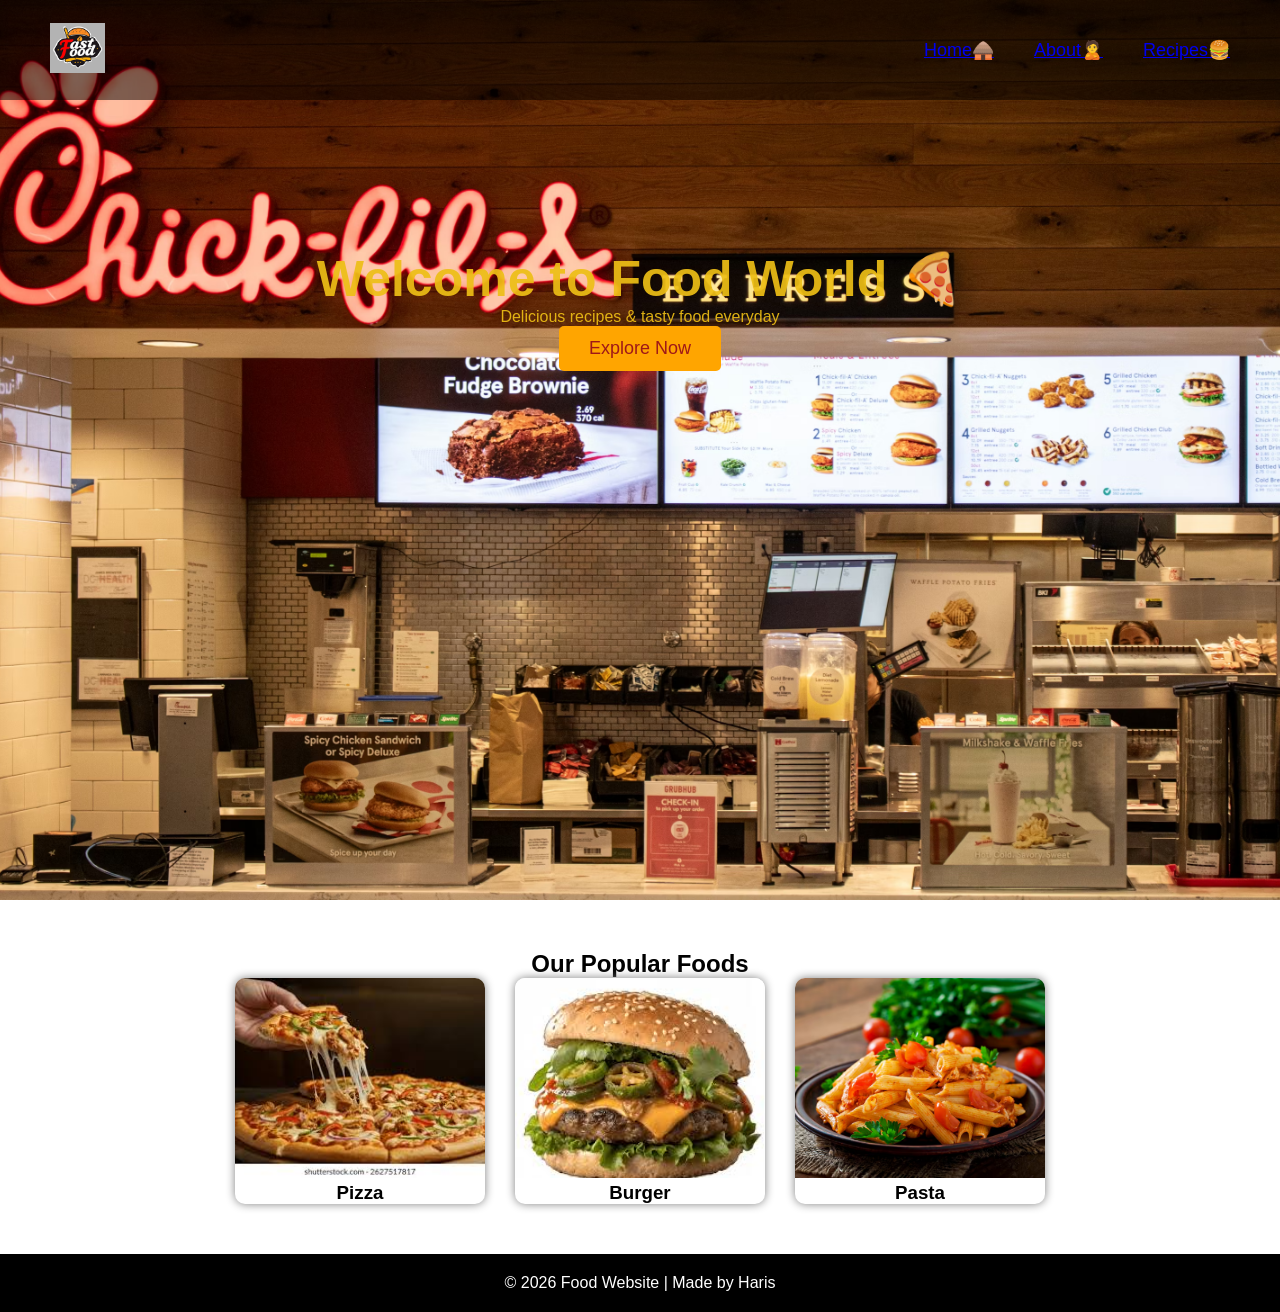
<file: website/frontend/index.html>
<!DOCTYPE html>
<html lang="en">

<head>
    <meta charset="UTF-8">
    <meta name="viewport" content="width=device-width, initial-scale=1.0">
    <title>Food Website</title>
    <link rel="stylesheet" href="./style.css">
</head>

<body>

    <div class="main">

        <!-- NAVBAR -->
        <div class="navArea">

            <div class="logo">
                <img src="../image/logo.png" alt="LOGO">
            </div>


            <div class="lists">
                <ul>
                    <li><a href="#home">Home🛖</a></li>
                    <li><a href="./about.html" target="_blank">About🙎</a></li>
                    <li><a href="./recipe.html" target="_blank">Recipes🍔</a></li>
                </ul>
            </div>

        </div>

        <!-- HERO SECTION -->
        <div class="hero">
            <h1>Welcome to Food World 🍕</h1>
            <p>Delicious recipes & tasty food everyday</p>
            <button>Explore Now</button>
        </div>

    </div>

    <!-- SECTION -->
    <div class="section">
        <h2>Our Popular Foods</h2>

        <div class="cards">

            <div class="card">
                <img src="../image/images.jpg">
                <h3>Pizza</h3>
            </div>

            <div class="card">
                <img src="../image/burger.jpg">
                <h3>Burger</h3>
            </div>

            <div class="card">
                <img src="../image/pasta.avif">
                <h3>Pasta</h3>
            </div>

        </div>
    </div>

    <!-- FOOTER -->
    <footer>
        <p>© 2026 Food Website | Made by Haris</p>
    </footer>






    <script>
        // BUTTON CLICK ALERT
        document.querySelector("button").addEventListener("click", function () {
            alert("Welcome to Food World 🍕");
        });

        // SMOOTH SCROLL EFFECT
        document.querySelectorAll("li").forEach(item => {
            item.addEventListener("click", () => {
                window.scrollTo({
                    top: document.body.scrollHeight,
                    behavior: "smooth"
                });
            });
        });

        // SCROLL ANIMATION (cards appear)
        window.addEventListener("scroll", () => {
            document.querySelectorAll(".card").forEach(card => {
                let position = card.getBoundingClientRect().top;
                let screen = window.innerHeight;

                if (position < screen - 100) {
                    card.style.opacity = "1";
                    card.style.transform = "translateY(0)";
                }
            });
        });

        // INITIAL STYLE FOR CARDS
        document.querySelectorAll(".card").forEach(card => {
            card.style.opacity = "0";
            card.style.transform = "translateY(50px)";
            card.style.transition = "0.5s";
        });
    </script>
</body>

</html>
</file>
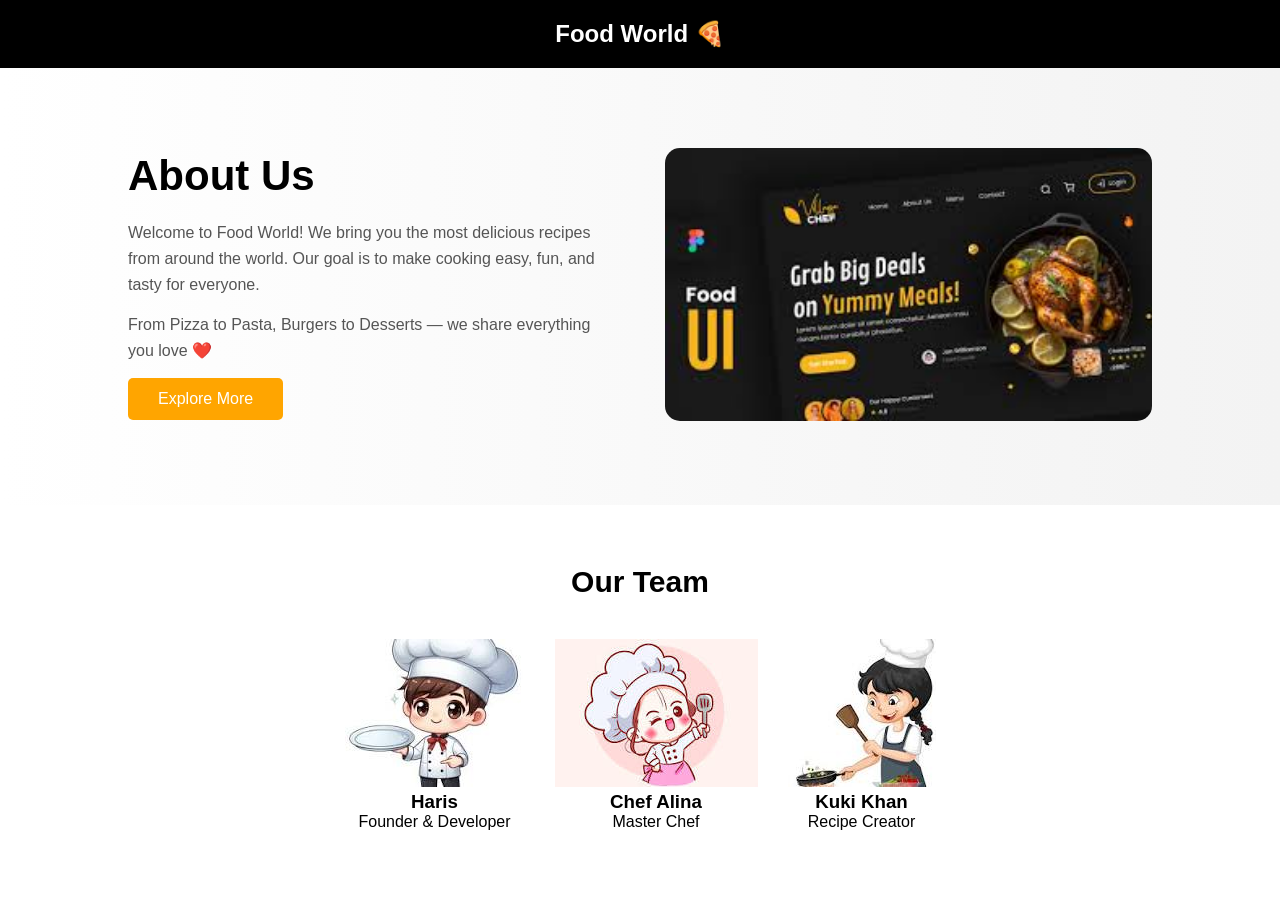
<file: website/frontend/about.html>
<!DOCTYPE html>
<html lang="en">
<head>
    <meta charset="UTF-8">
    <meta name="viewport" content="width=device-width, initial-scale=1.0">
    <title>About Us</title>
    <link rel="stylesheet" href="./about.css">
</head>
<body>

<!-- NAVBAR -->
<nav class="nav">
    <h2>Food World 🍕</h2>
</nav>

<!-- ABOUT SECTION -->
<section class="about">
    <div class="about-container">

        <div class="about-text">
            <h1>About Us</h1>
            <p>
                Welcome to Food World! We bring you the most delicious recipes
                from around the world. Our goal is to make cooking easy,
                fun, and tasty for everyone.
            </p>
            <p>
                From Pizza to Pasta, Burgers to Desserts — we share
                everything you love ❤️
            </p>
            <button>Explore More</button>
        </div>

        <div class="about-img">
            <img src="../image/foodimage.jpg" alt="Food Image">
        </div>

    </div>
</section>

<!-- TEAM SECTION -->
<section class="team">
    <h2>Our Team</h2>

    <div class="team-cards">
        <div class="team-card">
            <img src="../image/boy.jpg">
            <h3>Haris</h3>
            <p>Founder & Developer</p>
        </div>

        <div class="team-card">
            <img src="../image/shef  girl.jpg">
            <h3>Chef Alina</h3>
            <p>Master Chef</p>
        </div>

        <div class="team-card">
            <img src="../image/shefmaster.jpg">
            <h3>Kuki Khan</h3>
            <p>Recipe Creator</p>
        </div>
    </div>
</section>

</body>
</html>
</file>
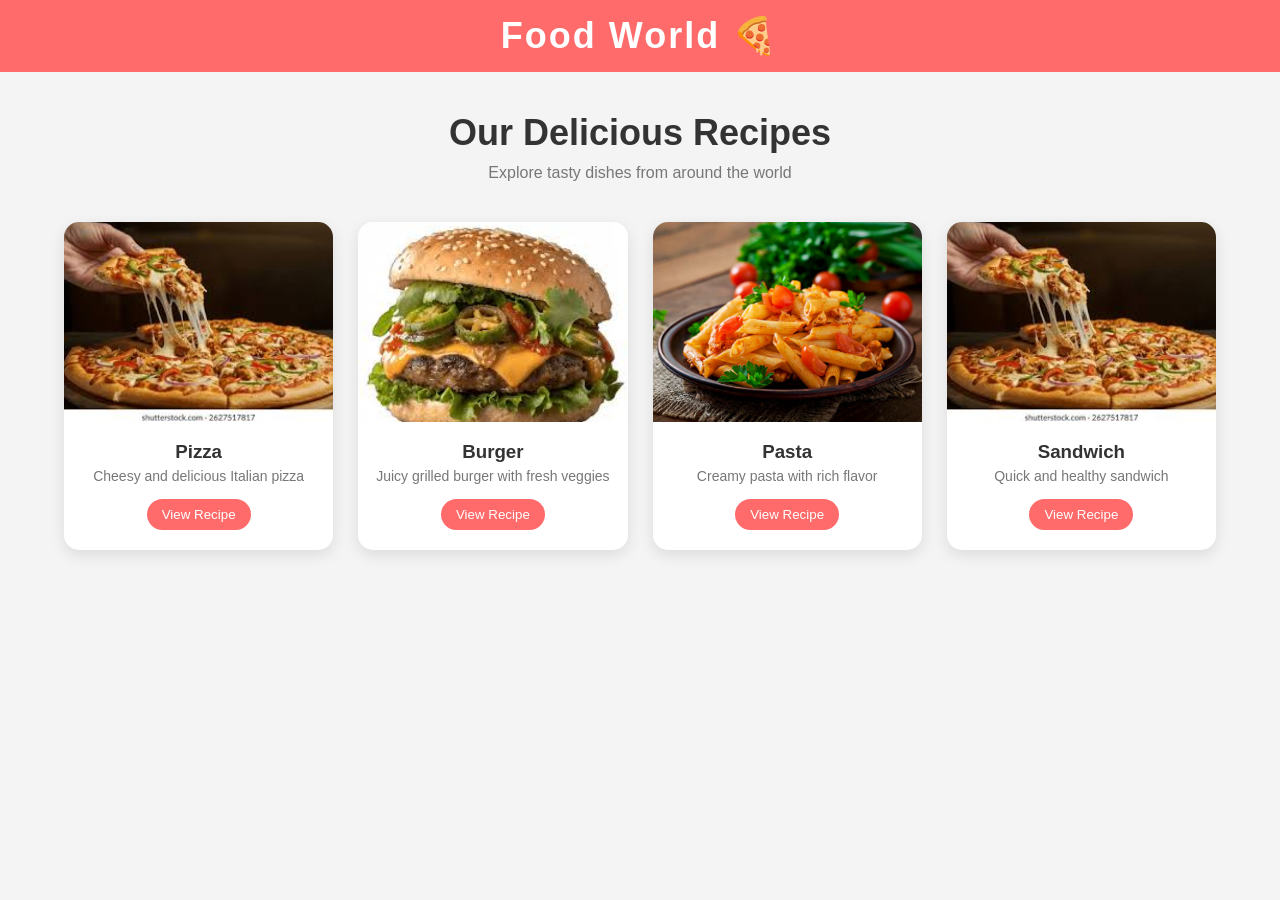
<file: website/frontend/recipe.html>
<!DOCTYPE html>
<html lang="en">
<head>
    <meta charset="UTF-8">
    <meta name="viewport" content="width=device-width, initial-scale=1.0">
    <title>Recipes</title>
    <link rel="stylesheet" href="./recipe.css">
</head>
<body>

<!-- NAVBAR -->
<nav class="nav">
    <h2>Food World 🍕</h2>
</nav>

<!-- HEADER -->
<section class="header">
    <h1>Our Delicious Recipes</h1>
    <p>Explore tasty dishes from around the world</p>
</section>

<!-- RECIPES -->
<section class="recipes">

    <div class="recipe-card">
        <img src="../image/images.jpg">
        <h3>Pizza</h3>
        <p>Cheesy and delicious Italian pizza</p>
        <button>View Recipe</button>
    </div>

    <div class="recipe-card">
        <img src="../image/burger.jpg">
        <h3>Burger</h3>
        <p>Juicy grilled burger with fresh veggies</p>
        <button>View Recipe</button>
    </div>

    <div class="recipe-card">
        <img src="../image/pasta.avif">
        <h3>Pasta</h3>
        <p>Creamy pasta with rich flavor</p>
        <button>View Recipe</button>
    </div>

    <div class="recipe-card">
        <img src="../image/images.jpg">
        <h3>Sandwich</h3>
        <p>Quick and healthy sandwich</p>
        <button>View Recipe</button>
    </div>

</section>

</body>
</html>
</file>
<file: website/frontend/style.css>
*{
    margin: 0;
    padding: 0;
    box-sizing: border-box;
    font-family: Arial, sans-serif;
}

/* MAIN BACKGROUND */
.main{
    height: 100vh;
    width: 100%;
    background-image: url(../image/bg.avif);
    background-size: cover;
    background-position: center;
    animation: zoomBg 10s infinite alternate;
}

/* BACKGROUND ANIMATION */
@keyframes zoomBg{
    0%{ background-size: 100%; }
    100%{ background-size: 110%; }
}

/* NAVBAR */
.navArea{
    height: 100px;
    display: flex;
    align-items: center;
    justify-content: space-between;
    padding: 0 50px;
    background: rgba(0,0,0,0.5);
    animation: slideDown 1s ease;
}

@keyframes slideDown{
    from{ transform: translateY(-100px); opacity: 0; }
    to{ transform: translateY(0); opacity: 1; }
}

.logo img{
    height: 50px;
}

/* MENU */
.lists ul{
    display: flex;
    gap: 40px;
    color: whitesmoke;
}

.lists ul li{
    list-style: none;
    color: rgba(255, 255, 255, 0.86);
    font-size: 18px;
    cursor: pointer;
    position: relative;
}

/* HOVER UNDERLINE ANIMATION */
.lists ul li::after{
    content: "";
    position: absolute;
    width: 0%;
    height: 2px;
    background: rgb(14, 90, 184);
    left: 0;
    bottom: -5px;
    transition: 0.3s;
}

.lists ul li:hover::after{
    width: 100%;
}

/* HERO */
.hero{
    color: rgba(237, 190, 22, 0.927);
    text-align: center;
    margin-top: 150px;
    animation: fadeIn 2s ease;
}

@keyframes fadeIn{
    from{ opacity: 0; }
    to{ opacity: 1; }
}

.hero h1{
    font-size: 50px;
}

.hero button{
    padding: 12px 30px;
    border: none;
    background: orange;
    color: rgb(159, 24, 24);
    font-size: 18px;
    cursor: pointer;
    border-radius: 5px;
    transition: 0.3s;
}

.hero button:hover{
    transform: scale(1.1);
    background: rgba(224, 213, 19, 0.967);
}

/* SECTION */
.section{
    padding: 50px;
    text-align: center;
    color: white#ff0000;
}

/* CARDS */
.cards{
    display: flex;
    justify-content: center;
    gap: 30px;
}

.card{
    width: 250px;
    border-radius: 10px;
    overflow: hidden;
    box-shadow: 0 0 10px gray;
    transition: 0.3s;
}

/* CARD HOVER ANIMATION */
.card:hover{
    transform: translateY(-10px) scale(1.05);
}

.card img{
    width: 100%;
    height: 200px;
    object-fit: cover;
}

footer{
    background: black;
    color: white;
    text-align: center;
    padding: 20px;
}
</file>
<file: website/frontend/about.css>
*{
    margin: 0;
    padding: 0;
    box-sizing: border-box;
    font-family: Arial, sans-serif;
}

/* NAVBAR */
.nav{
    background: black;
    color: white;
    text-align: center;
    padding: 20px;
}

/* ABOUT SECTION */
.about{
    padding: 80px 10%;
    background: linear-gradient(to right, #fff, #f3f3f3);
}

.about-container{
    display: flex;
    align-items: center;
    gap: 50px;
}

/* TEXT */
.about-text{
    flex: 1;
    animation: fadeLeft 1s ease;
}

.about-text h1{
    font-size: 42px;
    margin-bottom: 20px;
}

.about-text p{
    margin-bottom: 15px;
    line-height: 1.6;
    color: #555;
}

.about-text button{
    padding: 12px 30px;
    background: orange;
    border: none;
    color: white;
    font-size: 16px;
    cursor: pointer;
    border-radius: 5px;
    transition: 0.3s;
}

.about-text button:hover{
    background: darkorange;
    transform: scale(1.1);
}

/* IMAGE */
.about-img{
    flex: 1;
    animation: fadeRight 1s ease;
}

.about-img img{
    width: 100%;
    border-radius: 15px;
    transition: 0.4s;
}

.about-img img:hover{
    transform: scale(1.05);
}

/* TEAM */
.team{
    padding: 60px 10%;
    text-align: center;
}

.team h2{
    margin-bottom: 40px;
    font-size: 30px;
}

/* CARDS */
.team-cards{
    display: flex;
    justify-content: center;
    gap: 30px;
}

.card{
    width: 230px;
    border-radius: 15px;
    overflow: hidden;
    box-shadow: 0 5px 15px rgba(0,0,0,0.2);
    transition: 0.4s;
    animation: fadeUp 1s ease;
}

.card:hover{
    transform: translateY(-10px) scale(1.05);
}

.card img{
    width: 100%;
    height: 200px;
    object-fit: cover;
}

.card h3{
    margin: 10px 0;
}

.card p{
    color: gray;
    margin-bottom: 15px;
}

/* ANIMATIONS */
@keyframes fadeLeft{
    from{
        transform: translateX(-80px);
        opacity: 0;
    }
    to{
        transform: translateX(0);
        opacity: 1;
    }
}

@keyframes fadeRight{
    from{
        transform: translateX(80px);
        opacity: 0;
    }
    to{
        transform: translateX(0);
        opacity: 1;
    }
}

@keyframes fadeUp{
    from{
        transform: translateY(50px);
        opacity: 0;
    }
    to{
        transform: translateY(0);
        opacity: 1;
    }
}
</file>
<file: website/frontend/recipe.css>
/* Reset */
*{
    margin: 0;
    padding: 0;
    box-sizing: border-box;
    font-family: Arial, sans-serif;
}

/* Body */
body{
    background: #f4f4f4;
}

/* Navbar */
.nav{
    background: #ff6b6b;
    color: white;
    padding: 15px 30px;
    text-align: center;
    font-size: 24px;
    letter-spacing: 2px;
}

/* Header Section */
.header{
    text-align: center;
    padding: 40px 20px;
}

.header h1{
    font-size: 36px;
    color: #333;
}

.header p{
    color: #777;
    margin-top: 10px;
}

/* Recipes Grid */
.recipes{
    width: 90%;
    margin: auto;
    display: grid;
    grid-template-columns: repeat(auto-fit, minmax(250px, 1fr));
    gap: 25px;
    padding-bottom: 40px;
}

/* Card */
.recipe-card{
    background: white;
    border-radius: 15px;
    overflow: hidden;
    text-align: center;
    box-shadow: 0 5px 15px rgba(0,0,0,0.1);
    transition: 0.4s;
    
    /* Animation */
    opacity: 0;
    transform: translateY(30px);
    animation: fadeUp 1s forwards;
}

/* Card Hover */
.recipe-card:hover{
    transform: translateY(-10px) scale(1.03);
}

/* Image */
.recipe-card img{
    width: 100%;
    height: 200px;
    object-fit: cover;
}

/* Text */
.recipe-card h3{
    margin: 15px 0 5px;
    color: #333;
}

.recipe-card p{
    color: #777;
    font-size: 14px;
    padding: 0 10px;
}

/* Button */
.recipe-card button{
    margin: 15px 0 20px;
    padding: 8px 15px;
    border: none;
    background: #ff6b6b;
    color: white;
    border-radius: 20px;
    cursor: pointer;
    transition: 0.3s;
}

.recipe-card button:hover{
    background: #ff3b3b;
}

/* Animation */
@keyframes fadeUp{
    to{
        opacity: 1;
        transform: translateY(0);
    }
}

/* Delay animation for each card */
.recipe-card:nth-child(1){ animation-delay: 0.2s; }
.recipe-card:nth-child(2){ animation-delay: 0.4s; }
.recipe-card:nth-child(3){ animation-delay: 0.6s; }
.recipe-card:nth-child(4){ animation-delay: 0.8s; }
</file>
